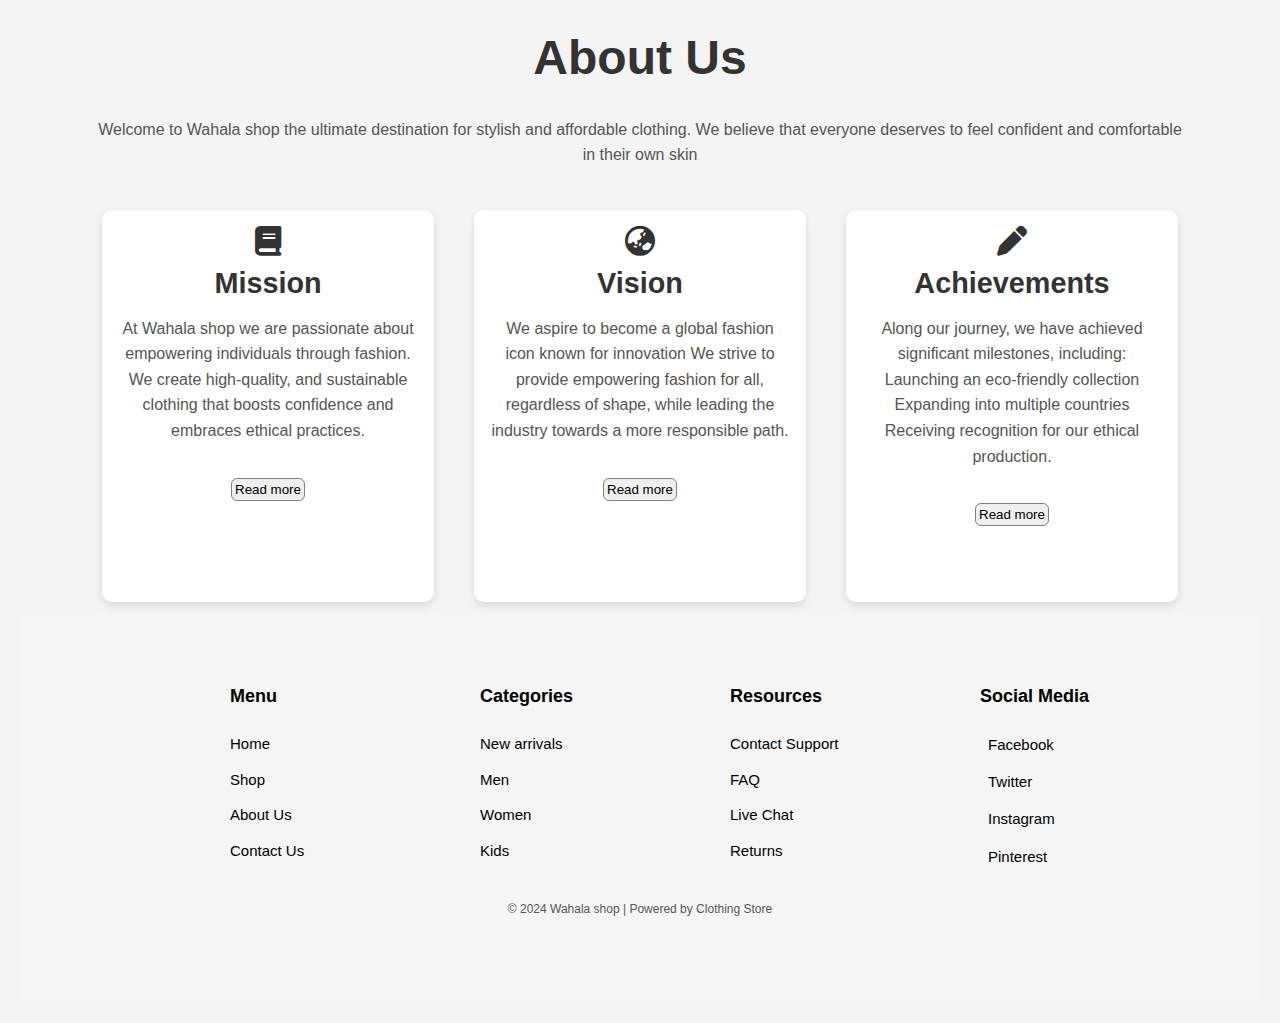
<file: components/about.html>
<!DOCTYPE html>
<html lang="en">
<head>
    <meta charset="UTF-8">
    <meta name="viewport" content="width=device-width, initial-scale=1.0">
    <title>ABOUT US</title>
    <link rel="stylesheet" href="https://cdnjs.cloudflare.com/ajax/libs/font-awesome/6.6.0/css/all.min.css">
    <link rel="stylesheet" href="../css/about.css">
</head>
<body>
    <section id="about">
        <div class="container-about">
            <h1>About Us</h1>
            <p>Welcome to Wahala shop the ultimate destination for stylish and affordable clothing.
                We believe that everyone deserves to feel confident and comfortable in their own skin</p>

            <div class="info-grid">
                <!-- Mission -->
                <div class="info-item">
                    <div class="icon">
                        <i class="fa-solid fa-book"></i>
                    </div>
                    <h2>Mission</h2>
                    <p>At Wahala shop we are passionate about empowering individuals through fashion. We create high-quality, 
                        and sustainable clothing that boosts confidence and embraces ethical practices.</p>
                    <button>Read more</button>
                </div>

                <!-- Vision -->
                <div class="info-item">
                    <div class="icon">
                        <i class="fa-solid fa-earth-asia"></i>
                    </div>
                    <h2>Vision</h2>
                    <p>We aspire to become a global fashion icon known for innovation 
                        We strive to provide empowering fashion for all, regardless of shape, while leading the industry towards a more responsible path.</p>
                    <button>Read more</button>
                </div>

                <!-- Achievements -->
                <div class="info-item">
                    <div class="icon">
                        <i class="fa-solid fa-pen"></i>
                    </div>
                    <h2>Achievements</h2>
                    <p>Along our journey, we have achieved significant milestones, including:
                        Launching an eco-friendly collection
                        Expanding into multiple countries
                        Receiving recognition for our ethical production.</p>
                    <button>Read more</button>
                </div>
            </div>
        </div>
    </section>
    <footer>
        <div class="footer-container">
            <div class="footer-column">
                <h3>Menu</h3>
                <ul>
                    <li><a href="../index.html">Home</a></li>
                    <li><a href="./shop.html">Shop</a></li>
                    <li><a href="./about.html">About Us</a></li>
                    <li><a href="./Contact.html">Contact Us</a></li>
                </ul>
            </div>
            <div class="footer-column">
                <h3>Categories</h3>
                <ul>
                    <li><a href="#">New arrivals</a></li>
                    <li><a href="men.html">Men</a></li>
                    <li><a href="women.html">Women</a></li>
                    <li><a href="kids.html">Kids</a></li>
                </ul>
            </div>
            <div class="footer-column">
                <h3>Resources</h3>
                <ul>
                    <li><a href="#">Contact Support</a></li>
                    <li><a href="#">FAQ</a></li>
                    <li><a href="#">Live Chat</a></li>
                    <li><a href="#">Returns</a></li>
                </ul>
            </div>
            <div class="footer-column">
                <h3>Social Media</h3>
                <ul>
                    <li><i class='bx bxl-facebook-circle'></i><a href="#">Facebook</a></li>
                    <li><i class='bx bxl-twitter' ></i><a href="#">Twitter</a></li>
                    <li><i class='bx bxl-instagram' ></i><a href="#">Instagram</a></li>
                    <li><i class='bx bxl-pinterest'></i><a href="#">Pinterest</a></li>
                </ul>
            </div>
        </div>
        <div class="copyright">
            <p>&copy; 2024 Wahala shop | Powered by Clothing Store</p>
        </div>
    </footer>
</body>
</html>
</file>
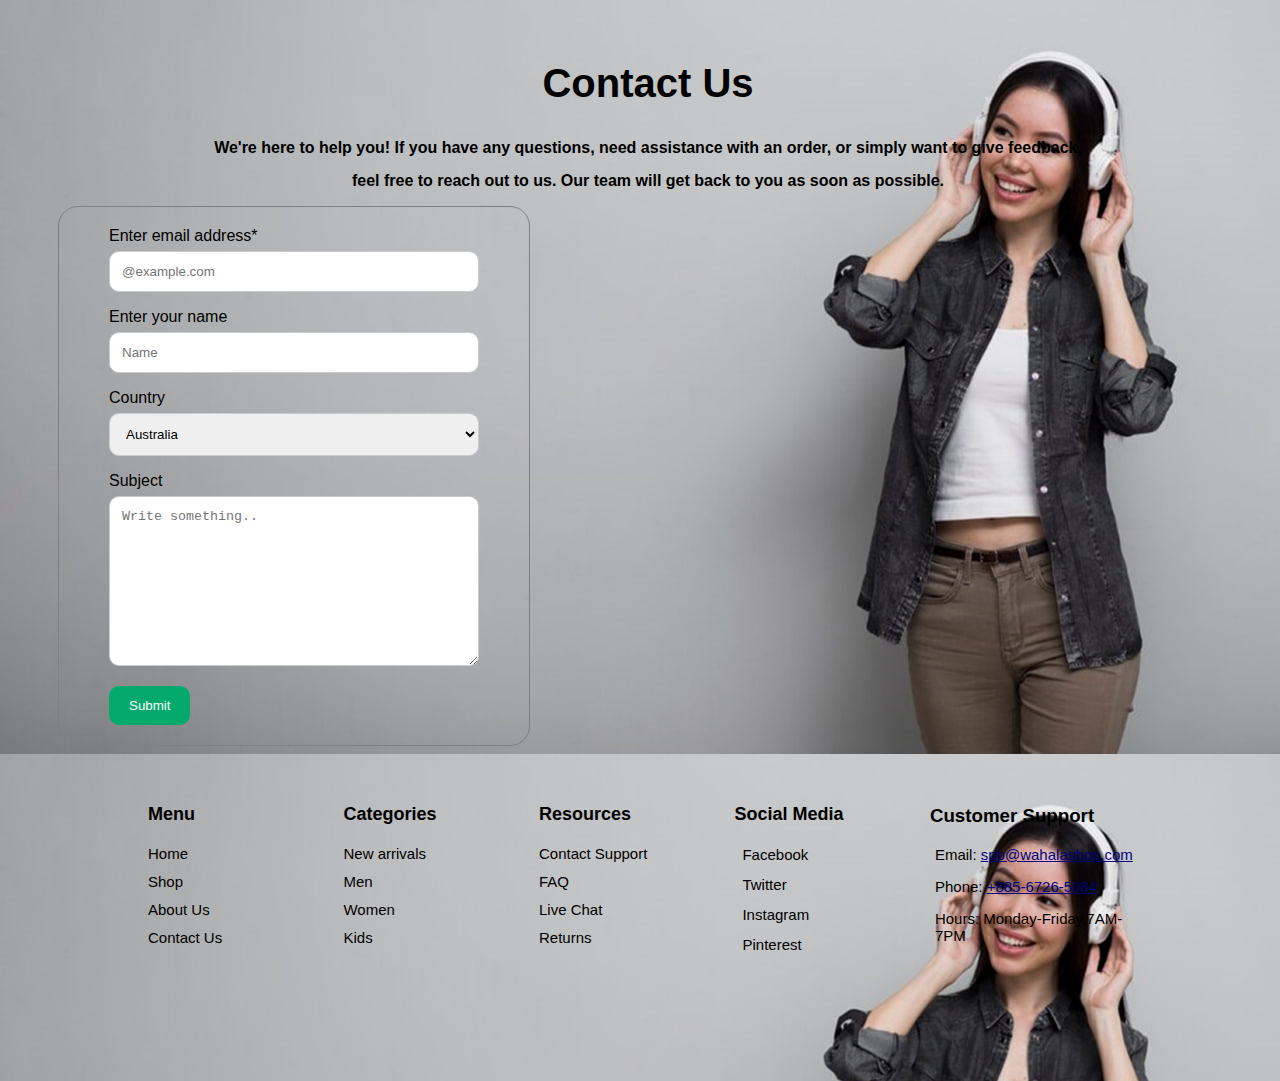
<file: components/Contact.html>
<!DOCTYPE html>
<html lang="en">
<head>
    <meta charset="UTF-8">
    <meta name="viewport" content="width=device-width, initial-scale=1.0">
    <title>Contact</title>
    <link rel="stylesheet" href="../css/contact.css">
</head>
<body>
    <div class="container">
        <div style="text-align:center">
          <h2>Contact Us</h2>
          <p>We're here to help you! If you have any questions, need assistance with an order, or simply want to give feedback, <span>feel free to reach out to us. Our team will get back to you as soon as possible.</span></p>
        </div>
        <div class="contact">
          <div class="column">
            <form>
              <label for="text  ">Enter email address*</label>
              <input type="text" id="fname" name="gmail" placeholder="@example.com">
              <label for="name">Enter your name</label>
              <input type="text" id="lname" name="lastname" placeholder="Name">
              <label for="country">Country</label>
              <select id="country" name="country">
                <option value="australia">Australia</option>
                <option value="canada">Canada</option>
                <option value="usa">USA</option>
                <option value="Cambodia">Cambodia</option>
              </select>
              <label for="subject">Subject</label>
              <textarea id="subject" name="subject" placeholder="Write something.." style="height:170px"></textarea>
              <input type="submit" value="Submit">
            </form>
          </div>
        </div>
    </div>
    <footer>
      <div class="footer-container">
          <div class="footer-column">
              <h3>Menu</h3>
              <ul>
                  <li><a href="../index.html">Home</a></li>
                  <li><a href="./shop.html">Shop</a></li>
                  <li><a href="./about.html">About Us</a></li>
                  <li><a href="./Contact.html">Contact Us</a></li>
              </ul>
          </div>
          <div class="footer-column">
              <h3>Categories</h3>
              <ul>
                  <li><a href="#">New arrivals</a></li>
                  <li><a href="men.html">Men</a></li>
                  <li><a href="women.html">Women</a></li>
                  <li><a href="kids.html">Kids</a></li>
              </ul>
          </div>
          <div class="footer-column">
              <h3>Resources</h3>
              <ul>
                  <li><a href="#">Contact Support</a></li>
                  <li><a href="#">FAQ</a></li>
                  <li><a href="#">Live Chat</a></li>
                  <li><a href="#">Returns</a></li>
              </ul>
          </div>
          <div class="footer-column">
              <h3>Social Media</h3>
              <ul>
                  <li><i class='bx bxl-facebook-circle'></i><a href="#">Facebook</a></li>
                  <li><i class='bx bxl-twitter' ></i><a href="#">Twitter</a></li>
                  <li><i class='bx bxl-instagram' ></i><a href="#">Instagram</a></li>
                  <li><i class='bx bxl-pinterest'></i><a href="#">Pinterest</a></li>
              </ul>
          </div>
          <section class="contact-info">
            <h3>Customer Support</h3>
              <ul>
                <li><p>Email: <a href="#">spp@wahalashop.com</a></p></li>
                <li><p>Phone: <a href="#">+885-6726-5084</a></p></li>
                <li><p>Hours: Monday-Friday,7AM-7PM</p></li>
              </ul>
          </section>
      </div>
  </footer>
</body>
</html>
</file>
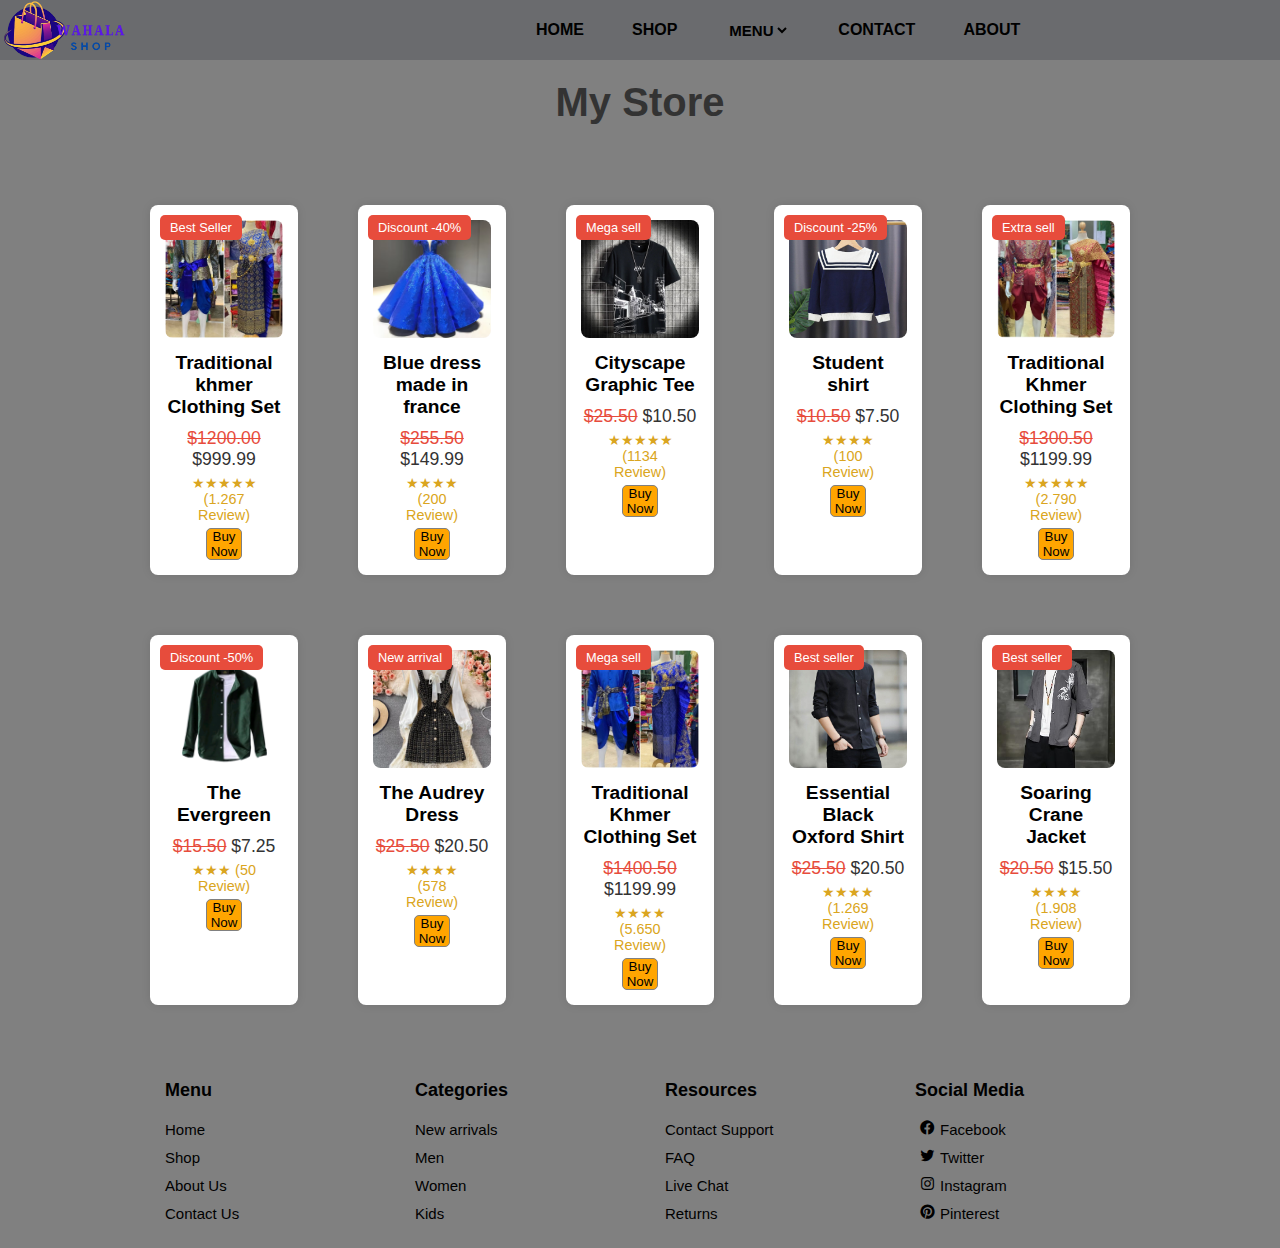
<file: components/shop.html>
<!DOCTYPE html>
<html lang="en">
<head>
    <meta charset="UTF-8">
    <meta name="viewport" content="width=device-width, initial-scale=1.0">
    <title>Online Store</title>
    <link rel="stylesheet" href="../css/shop.css">
    <link href='https://unpkg.com/boxicons@2.1.4/css/boxicons.min.css' rel='stylesheet'>
</head>
<body>
    <header>
        <div class="navbar">
            <div class="logo"><a href="#"><img src="../asset/logo/Fremovebg-preview.png" alt="logo"></a></div>
            <ul>
                <li><a href="/index.html">HOME</a></li>
                <li><a href="#">SHOP</a></li>
                <select name="Menu" id="Menu">
                    <option value="menu">MENU</option>
                    <option value="men">MEN</option>
                    <option value="girl">GIRL</option>
                    <option value="baby">BABY</option>
                </select>
                <li><a href="./Contact.html">CONTACT</a></li>
                <li><a href="./about.html">ABOUT</a></li>
            </ul>
            <div class="search-bar"> 
                <input type="text" placeholder="Search"> 
                <div class="search"> 
                    <i class='bx bx-search' style="font-size: 24px;"></i>
                </div> 
            </div>
                <div class="icon-top">
                    <i class="bx bx-user-circle" style="font-size: 24px;"></i>
                    <i class="bx bx-shopping-bag" style="font-size: 24px;"></i>
                    <i class='bx bx-support' style="font-size: 24px;"></i>
                </div>
            </div>
        </div>
        <h1>My Store</h1>
    </header>
    <section class="products-grid">
        <!-- Product 1 -->
        <div class="product-card">
            <div class="badge new">Best Seller</div>
            <img src="../asset/shop/khmer wdding.avif" alt="Women's Elizabeth Coat">
            <h2> Traditional khmer Clothing Set </h2>
            <p><span class="discount">$1200.00</span> $999.99</p>
            <div class="rating">★★★★★ (1.267 Review)</div>
            <button>Buy Now</button>
        </div>

        <!-- Product 2 -->
        <div class="product-card">
            <div class="badge new">Discount -40%</div>
            <img src="../asset/shop/blue dress.avif" alt="Ardene Microfiber Tights">
            <h2>Blue dress made in france</h2>
            <p><span class="discount">$255.50</span> $149.99</p>
            <div class="rating">★★★★ (200 Review)</div>
            <button>Buy Now</button>
        </div>

        <div class="product-card">
            <div class="badge new">Mega sell</div>
            <img src="../asset/shop/shirt.jpg" alt="Ardene Microfiber Tights">
            <h2> Cityscape Graphic Tee</h2>
            <p><span class="discount">$25.50</span> $10.50</p>
            <div class="rating">★★★★★ (1134 Review)</div>
            <button>Buy Now</button>
        </div>
        <div class="product-card">
            <div class="badge new">Discount -25%</div>
            <img src="../asset/shop/babyrshirt.jpeg" alt="Ardene Microfiber Tights">
            <h2>Student shirt </h2>
            <p><span class="discount">$10.50</span> $7.50</p>
            <div class="rating">★★★★ (100 Review)</div>
            <button>Buy Now</button>
        </div>
        <div class="product-card">
            <div class="badge new">Extra sell</div>
            <img src="../asset/shop/khmer wedding2.webp" alt="Ardene Microfiber Tights">
            <h2> Traditional Khmer Clothing Set </h2>
            <p><span class="discount">$1300.50</span> $1199.99</p>
            <div class="rating">★★★★★ (2.790 Review)</div>
            <button>Buy Now</button>
        </div>
        <div class="product-card">
            <div class="badge new">Discount -50%</div>
            <img src="../asset/shop/shirt2.png" alt="Ardene Microfiber Tights">
            <h2>The Evergreen </h2>
            <p><span class="discount">$15.50</span> $7.25</p>
            <div class="rating">★★★ (50 Review)</div>
            <button>Buy Now</button>
        </div>
        <div class="product-card">
            <div class="badge new">New arrival</div>
            <img src="../asset/shop/dress1.jpg" alt="Ardene Microfiber Tights">
            <h2>The Audrey Dress</h2>
            <p><span class="discount">$25.50</span> $20.50</p>
            <div class="rating">★★★★ (578 Review)</div>
            <button>Buy Now</button>
        </div>
        <div class="product-card">
            <div class="badge new">Mega sell</div>
            <img src="../asset/shop/khmer wedding1.webp" alt="Ardene Microfiber Tights">
            <h2> Traditional Khmer Clothing Set </h2>
            <p><span class="discount">$1400.50</span> $1199.99</p>
            <div class="rating">★★★★ (5.650 Review)</div>
            <button>Buy Now</button>
        </div>
        <div class="product-card">
            <div class="badge new">Best seller</div>
            <img src="../asset/shop/shirt3.jpg" alt="Ardene Microfiber Tights">
            <h2> Essential Black Oxford Shirt</h2>
            <p><span class="discount">$25.50</span> $20.50</p>
            <div class="rating">★★★★ (1.269 Review)</div>
            <button>Buy Now</button>
        </div>
        <div class="product-card">
            <div class="badge new">Best seller</div>
            <img src="../asset/shop/kimono shirt.jpg" alt="Ardene Microfiber Tights">
            <h2>Soaring Crane Jacket</h2>
            <p><span class="discount">$20.50</span> $15.50</p>
            <div class="rating">★★★★ (1.908 Review)</div>
            <button>Buy Now</button>
        </div>
    </section>
    <footer>
        <div class="footer-container">
            <div class="footer-column">
                <h3>Menu</h3>
                <ul>
                    <li><a href="../index.html">Home</a></li>
                    <li><a href="./shop.html">Shop</a></li>
                    <li><a href="./about.html">About Us</a></li>
                    <li><a href="./Contact.html">Contact Us</a></li>
                </ul>
            </div>
            <div class="footer-column">
                <h3>Categories</h3>
                <ul>
                    <li><a href="#">New arrivals</a></li>
                    <li><a href="men.html">Men</a></li>
                    <li><a href="women.html">Women</a></li>
                    <li><a href="kids.html">Kids</a></li>
                </ul>
            </div>
            <div class="footer-column">
                <h3>Resources</h3>
                <ul>
                    <li><a href="#">Contact Support</a></li>
                    <li><a href="#">FAQ</a></li>
                    <li><a href="#">Live Chat</a></li>
                    <li><a href="#">Returns</a></li>
                </ul>
            </div>
            <div class="footer-column">
                <h3>Social Media</h3>
                <ul>
                    <li><i class='bx bxl-facebook-circle'></i><a href="#">Facebook</a></li>
                    <li><i class='bx bxl-twitter' ></i><a href="#">Twitter</a></li>
                    <li><i class='bx bxl-instagram' ></i><a href="#">Instagram</a></li>
                    <li><i class='bx bxl-pinterest'></i><a href="#">Pinterest</a></li>
                </ul>
            </div>
        </div>
    </footer>
</body>
</html>
</file>
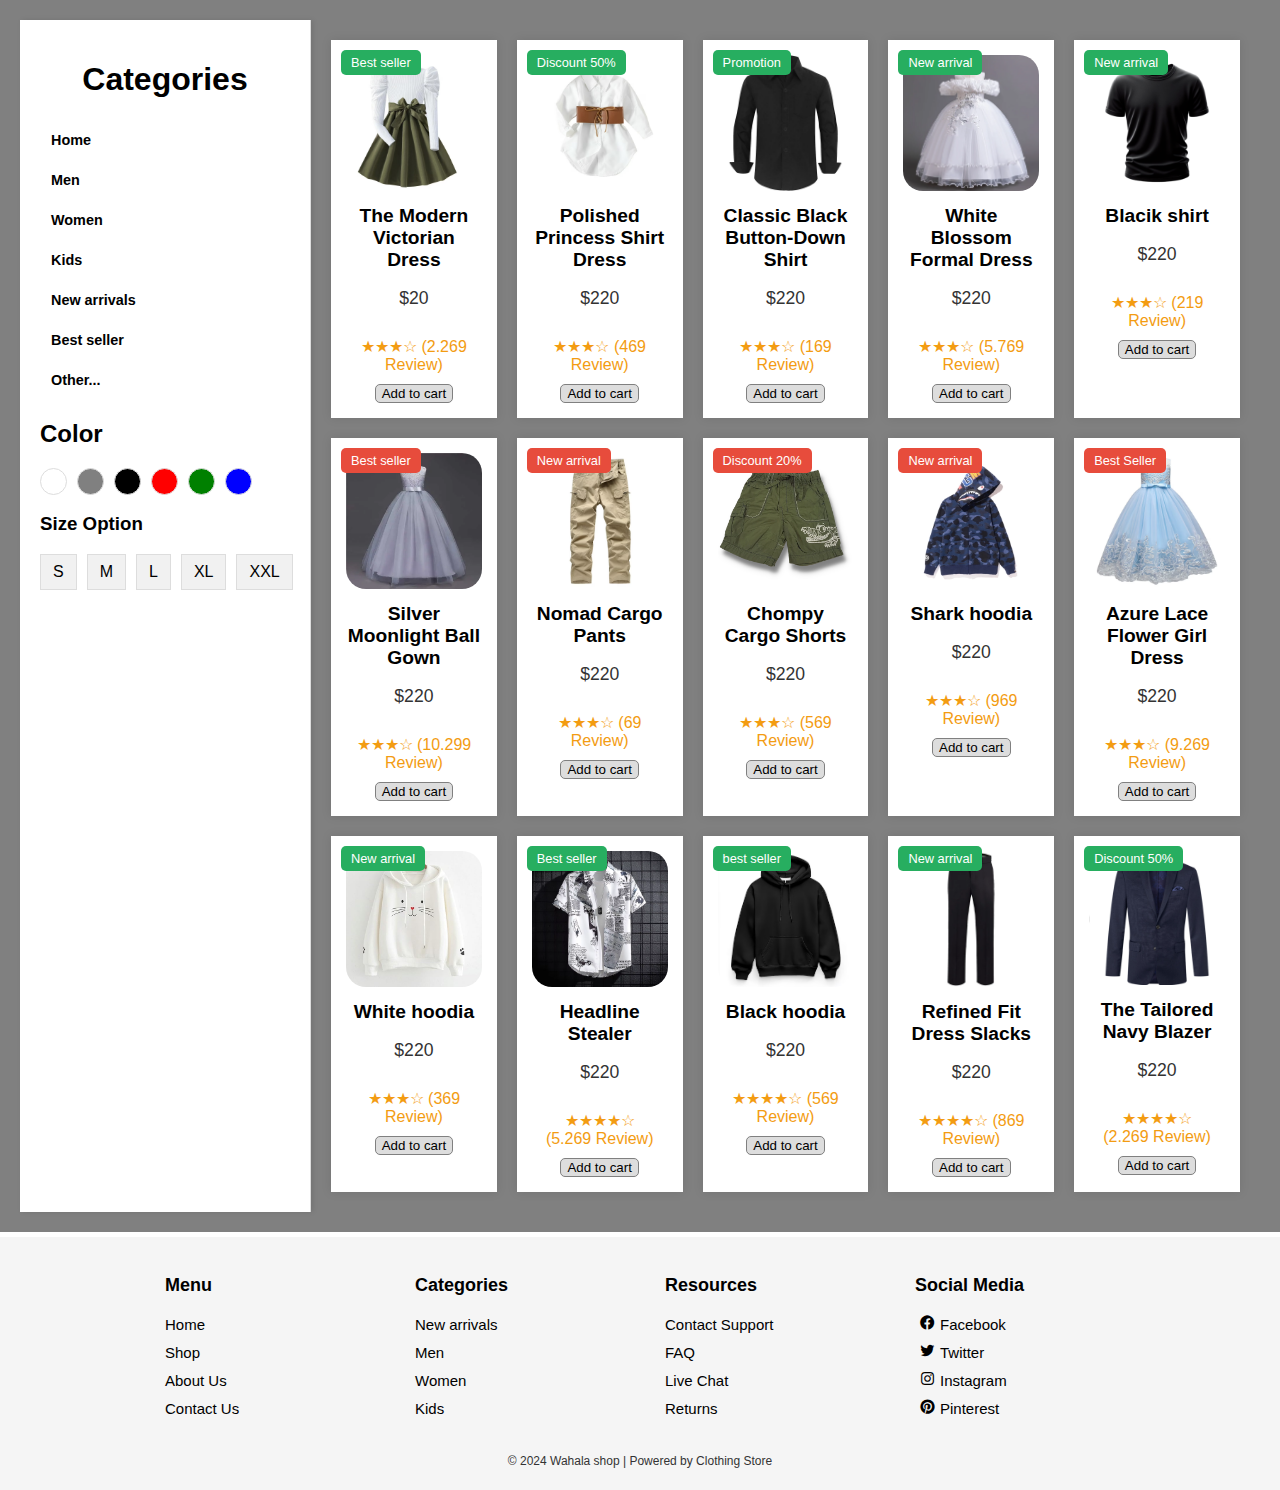
<file: components/View-celloction.html>
<!DOCTYPE html>
<html lang="en">
<head>
    <meta charset="UTF-8">
    <meta name="viewport" content="width=device-width, initial-scale=1.0">
    <title>Product Page</title>
    <link href='https://unpkg.com/boxicons@2.1.4/css/boxicons.min.css' rel='stylesheet'>
    <link rel="stylesheet" href="../css/view-collection.css">

</head>
<body>
    <div class="container">
        <!-- Sidebar -->
        <aside class="sidebar">
            <div class="filter-section">
                <h1>Categories</h1>
                <ul class="categories">
                    <li><a href="../index.html">Home</a></li>
                    <li><a href="men.html">Men</a></li>
                    <li><a href="women.html">Women</a></li>
                    <li><a href="kids.html">Kids</a></li>
                    <li><a href="#">New arrivals</a></li>
                    <li><a href="#">Best seller</a></li>
                    <li><a href="#">Other...</a></li>
                </ul>
            </div>
            <div class="filter-section">
                <h2>Color</h2>
                <div class="colors">
                    <div class="color-box" style="background-color: white;"></div>
                    <div class="color-box" style="background-color: gray;"></div>
                    <div class="color-box" style="background-color: black;"></div>
                    <div class="color-box" style="background-color: red;"></div>
                    <div class="color-box" style="background-color: green;"></div>
                    <div class="color-box" style="background-color: blue;"></div>
                </div>
            </div>
            <div class="filter-section">
                <h3>Size Option</h3>
                <div class="sizes">
                    <span class="size-box">S</span>
                    <span class="size-box">M</span>
                    <span class="size-box">L</span>
                    <span class="size-box">XL</span>
                    <span class="size-box">XXL</span>
                </div>
            </div>
        </aside>
        <!-- Product Section -->
        <main class="product-grid">
            <div class="product-card">
                <div class="badge new">Best seller</div>
                <img src="../asset/view-clt/dres.avif" alt="Product Image">
                <h2>The Modern Victorian Dress </h2>
                <p>$20</p>
                <div class="rating">★★★☆ (2.269 Review)</div>
                <button>Add to cart</button>
            </div>

            <div class="product-card ">
                <div class="badge new">Discount 50%</div>
                <img src="../asset/view-clt/girl shirt.avif" alt="Product Image">
                <h2>Polished Princess Shirt Dress</h2>
                <p>$220</p>
                <div class="rating">★★★☆ (469 Review)</div>
                <button>Add to cart</button>
            </div>

            <div class="product-card">
                <div class="badge new">Promotion</div>
                <img src="../asset/view-clt/boy-slim.jpg" alt="Product Image">
                <h2>Classic Black Button-Down Shirt</h2>
                <p>$220</p>
                <div class="rating">★★★☆ (169 Review)</div>
                <button>Add to cart</button>
            </div>

            <div class="product-card">
                <div class="badge new">New arrival</div>
                <img src="../asset/view-clt/wedding dress2.webp" alt="Product Image">
                <h2>White Blossom Formal Dress</h2>
                <p>$220</p>
                <div class="rating">★★★☆ (5.769 Review)</div>
                <button>Add to cart</button>
            </div>

            <div class="product-card">
                <div class="badge new">New arrival</div>
                <img src="../asset/view-clt/shirt.png" alt="Product Image">
                <h2>Blacik shirt</h2>
                <p>$220</p>
                <div class="rating">★★★☆ (219 Review)</div>
                <button>Add to cart</button>
            </div>

            <div class="product-card">
                <div class="badge sale">Best seller</div>
                <img src="../asset/view-clt/wedding dress3.webp" alt="Product Image">
                <h2>Silver Moonlight Ball Gown</h2>
                <p>$220</p>
                <div class="rating">★★★☆ (10.299 Review)</div>
                <button>Add to cart</button>
            </div>

            <div class="product-card">
                <div class="badge sale">New arrival</div>
                <img src="../asset/view-clt/truman1.avif" alt="Product Image">
                <h2>Nomad Cargo Pants</h2>
                <p>$220</p> 
                <div class="rating">★★★☆ (69 Review)</div>
                <button>Add to cart</button>
            </div>

            <div class="product-card">
                <div class="badge sale">Discount 20%</div>
                <img src="../asset/view-clt/trukids2.webp" alt="Product Image">
                <h2> Chompy Cargo Shorts</h2>
                <p>$220</p>
                <div class="rating">★★★☆ (569 Review)</div>
                <button>Add to cart</button>
            </div>

            <div class="product-card">
                <div class="badge sale">New arrival</div>
                <img src="../asset/view-clt/hoodia shark.jpg" alt="Product Image">
                <h2>Shark hoodia</h2>
                <p>$220</p>
                <div class="rating">★★★☆ (969 Review)</div>
                <button>Add to cart</button>
            </div>

            <div class="product-card">
                <div class="badge sale">Best Seller</div>
                <img src="../asset/view-clt/wedding dress4.avif" alt="Product Image">
                <h2> Azure Lace Flower Girl Dress </h2>
                <p>$220</p>
                <div class="rating">★★★☆ (9.269 Review)</div>
                <button>Add to cart</button>
            </div>

            <div class="product-card">
                <div class="badge new">New arrival</div>
                <img src="../asset/view-clt/hoodia pink.jpg" alt="Product Image">
                <h2>White hoodia</h2>
                <p>$220</p>
                <div class="rating">★★★☆ (369 Review)</div>
                <button>Add to cart</button>
            </div>

            <div class="product-card">
                <div class="badge new">Best seller</div>
                <img src="../asset/view-clt/shirt young.avif" alt="Product Image">
                <h2> Headline Stealer</h2>
                <p>$220</p>
                <div class="rating">★★★★☆ (5.269 Review)</div>
                <button>Add to cart</button>
            </div>

            <div class="product-card">
                <div class="badge new">best seller</div>
                <img src="../asset/view-clt/hoodie.avif" alt="Product Image">
                <h2>Black hoodia</h2>
                <p>$220</p>
                <div class="rating">★★★★☆ (569 Review)</div>
                <button>Add to cart</button>
            </div>

            <div class="product-card">
                <div class="badge new">New arrival</div>
                <img src="../asset/view-clt/truwedding.webp" alt="Product Image">
                <h2> Refined Fit Dress Slacks</h2>
                <p>$220</p>
                <div class="rating">★★★★☆ (869 Review)</div>
                <button>Add to cart</button>
            </div>

            <div class="product-card">
                <div class="badge new">Discount 50%</div>
                <img src="../asset/view-clt/1.jpg" alt="Product Image">
                <h2>The Tailored Navy Blazer</h2>
                <p>$220</p>
                <div class="rating">★★★★☆ (2.269 Review)</div>
                <button>Add to cart</button>
            </div>
            <!-- Add more products as needed -->
        </main>
    </div>
    <footer>
        <div class="footer-container">
            <div class="footer-column">
                <h3>Menu</h3>
                <ul>
                    <li><a href="/index.html">Home</a></li>
                    <li><a href="./shop.html">Shop</a></li>
                    <li><a href="./about.html">About Us</a></li>
                    <li><a href="./Contact.html">Contact Us</a></li>
                </ul>
            </div>
            <div class="footer-column">
                <h3>Categories</h3>
                <ul>
                    <li><a href="#">New arrivals</a></li>
                    <li><a href="men.html">Men</a></li>
                    <li><a href="women.html">Women</a></li>
                    <li><a href="kids.html">Kids</a></li>
                </ul>
            </div>
            <div class="footer-column">
                <h3>Resources</h3>
                <ul>
                    <li><a href="#">Contact Support</a></li>
                    <li><a href="#">FAQ</a></li>
                    <li><a href="#">Live Chat</a></li>
                    <li><a href="#">Returns</a></li>
                </ul>
            </div>
            <div class="footer-column">
                <h3>Social Media</h3>
                <ul>
                    <li><i class='bx bxl-facebook-circle'></i><a href="#">Facebook</a></li>
                    <li><i class='bx bxl-twitter' ></i><a href="#">Twitter</a></li>
                    <li><i class='bx bxl-instagram' ></i><a href="#">Instagram</a></li>
                    <li><i class='bx bxl-pinterest'></i><a href="#">Pinterest</a></li>
                </ul>
            </div>
        </div>
        <div class="copyright">
            <p>&copy; 2024 Wahala shop | Powered by Clothing Store</p>
        </div>
    </footer>
</body>
</html>
</file>
<file: css/about.css>
* {
    margin: 0;
    padding: 0;
    box-sizing: border-box;
}

body {
    font-family: Arial, sans-serif;
    line-height: 1.6;
    background-color: #f4f4f4;
    color: #333;
    padding: 20px;
}

.container-about {
    width: 90%;
    margin: 0px auto;
    max-width: 1400px;
    padding: 0 10px;
    text-align: center;
}

h1 {
    font-size: 3em;
    margin-bottom: 20px;
    color: #333;
}

p {
    margin-bottom: 2em;
    color: #666;
}

.info-grid {
    display: flex;
    justify-content: space-between;
    flex-wrap: wrap;
    gap: 20px;
}

.info-item {
    background-color: #fff;
    padding: 1em;
    margin: 10px;
    border-radius: 10px;
    box-shadow: 0 4px 8px rgba(0, 0, 0, 0.1);
    flex: 1;
    min-width: 250px;
}
.info-item button{
    margin-bottom:60px;
    border: 1px solid grey;
    padding: 3px;
    border-radius: 6px;
}
.info-item button:hover {
    background-color: orange;
}
.icon i {
    font-size: 30px;
}
h2 {
    font-size: 1.8em;
    margin-bottom: 10px;
    color: #333;
}
p {
    font-size: 1em;
    color: #555;
}
footer {
    background-color: rgb(245, 245, 245);
    padding: 60px;
}
.footer-container {
    display: flex;
    justify-content: space-around;
    max-width: 1000px;
    margin: 10px auto;
}
.footer-column {
    width: 30%;
    margin-left: 90px;
}

.footer-column h3 {
    font-size: 18px;
    margin-bottom: 20px;
    color: black;
}

.footer-column ul {
    list-style-type: none;
    padding: 0;
}

.footer-column ul li {
    margin-bottom: 10px;
}

.footer-column ul li a {
    text-decoration: none;
    font-size: 15px;
    color: black;
}
.footer-column ul li i{
    font-size: 17px;
    margin: -20px 4px;
}
.footer-column ul li a:hover {
    color: red;
}
.copyright {
    margin-top: 20px;
    font-size: 12px;
    color:#333;
    text-align: center;
}
/* Small devices (smartphones) */
@media (max-width: 768px) {
    .info-grid {
        flex-direction: column;
    }
    h1 {
        font-size: 2em;
    }
    .info-item {
        width: 90%;
        margin-bottom: 1.5em;
    }
    .info-item img {
        width: 40px;
        height: 40px;
    }
    h2 {
        font-size: 1.5em;
    }
    p {
        font-size: 0.9em;
    }
    .copyright {
        display: none;
    }
}
</file>
<file: css/contact.css>
* {
    box-sizing: border-box;
  }
body {
    font-family: Arial, Helvetica, sans-serif;
    background-image: url(../asset/pic1/bgcontact.jpg);
    width: 100%;
    height: calc(100vh - 80px);
    background-position: top;
    background-size: 100%;
}
  /* Style inputs */
input[type=text], select, textarea {
    width: 100%;
    padding: 12px;
    border: 1px solid #ccc;
    margin-top: 6px;
    margin-bottom: 16px;
}
  
input[type=submit] {
    background-color: #04AA6D;
    color: white;
    padding: 12px 20px;
    border: none;
    cursor: pointer;
}
  
input[type=submit]:hover {
    background-color: #45a049;
}
.container {
    padding: 20px 50px;
}
.container h2{
    font-size: 40px;
}
.container span {
    display: block;
    margin-top: 15px;
}
.container p  {
    font-weight: bold;
}
.column {
    width: 40%;
    margin-top: 6px;
    padding: 20px 50px;
    border: 1px solid grey;
    border-radius: 20px;
}
.column input, select, textarea{
    border-radius: 10px;
}
.contact:after {
  content: "";
  display: table;
  clear: both;
}
footer {
    background-color: transparent;
    padding: 10px;
    padding-bottom: 100px;
}
  
.footer-container {
    display: flex;
    justify-content: space-around;
    max-width: 1000px;
    margin: 10px auto;
}
  
.footer-column {
    width: 20%;
}
  
.footer-column h3 {
    font-size: 18px;
    margin-bottom: 20px;
    color: black;
}
  
.footer-column ul {
    list-style-type: none;
    padding: 0;
}
  
.footer-column ul li {
    margin-bottom: 10px;
}
  
.footer-column ul li a {
    text-decoration: none;
    font-size: 15px;
    color: black;
}
.footer-column ul li i{
    font-size: 17px;
    margin: -20px 4px;
}
.footer-column ul li a:hover {
    color: red;
}
.contact-info ul li a {
    font-size: 15px;
    display:inline;
    color: navy;
}
.contact-info ul li {
    list-style-type: none;
    margin-left: -35px;
}
.contact-info p{
    font-size: 15px;
}
@media screen and (max-width: 600px) {
    .column, input[type=submit] {
        width: 100%;
        margin-top: 0;
    }
}
</file>
<file: css/shop.css>
* {
    margin: 0;
    padding: 0;
    box-sizing: border-box;
}

body {
    font-family: Arial, sans-serif;
    background-color: grey;
}

header {
    text-align: center;
}
.navbar ul li a:hover {
    color: orange;
}
.navbar select {
    background-color: transparent;
    border: none;
    font-size: 15px;
    font-weight: bold;
}
.navbar select:hover {
    color: orange;
}
li {
    list-style: none;
}
a {
    text-decoration: none;
    color: white;
    font-size: 1rem;
}
    /* Header */
.navbar {
    width: 100%;
    height: 60px;
    margin: 0 auto;
    display: flex;
    align-items: center;
    justify-content: space-between;
    padding: 0 5%;
    background-color:rgb(106, 107, 110);
    font-weight: bold;
}
.navbar .logo a{
    font-size: 1.5rem;
    font-weight: bold;
    margin-right:  5px;
    color: black;     
}
.navbar .logo img {
    width: 127px;
    height: auto;
    margin-top: 15px;
    margin-left: -60px;
}
.navbar ul {
    display: flex;
    gap: 3rem;
    margin-right: -120px;
    margin: 0 400px;
}
.navbar ul a{
    color: black;
}
.search-bar{ 
    position: relative; 
    display: flex; 
    border-radius: 50px; 
    overflow: hidden; 
    background-color: rgb(245, 245, 245); 
    } 
.search-bar input{ 
    padding: 5px; 
    border: none; 
    background: transparent; 
    padding: 0 1rem; 
    height: 40px;
} 
.search-bar input:focus{ 
    outline: none;
}
.search{ 
    margin-top: 8px;
    color: black; 
    height: 100%; 
    display: flex; 
    align-items: center; 
    justify-content: center; 
    padding: 0 0.5rem; 
}
.icon-top i{
    margin-left: 10px;
}
h1 {
    font-size: 2.5em;
    color: #333;
    padding: 20px;
}

.products-grid {
    display: grid;
    grid-template-columns: repeat(5, 1fr);
    gap: 60px;
    padding: 60px 150px;
}

.product-card {
    background-color: #fff;
    padding: 15px;
    border-radius: 8px;
    box-shadow: 0 0 10px rgba(0, 0, 0, 0.1);
    text-align: center;
    position: relative;
}

.product-card img {
    max-width: 100%;
    height: auto;
    border-radius: 8px;
}

.product-card h2 {
    font-size: 1.2em;
    margin: 10px 0;
}

.product-card p {
    font-size: 1.1em;
    color: #333;
}
.product-card .rating {
    margin:5px 20px;
    font-size: 0.9em;
    color: goldenrod;
}
.product-card .badge {
    position: absolute;
    top: 10px;
    left: 10px;
    padding: 5px 10px;
    background-color: #e74c3c;
    color: white;
    font-size: 0.8em;
    border-radius: 5px;
}
.product-card .discount {
    text-decoration: line-through;
    color: #e74c3c;
}
.product-card button{               
    background-color: orange;
    border: 1px solid grey;
    border-radius: 5px;
    width: 30%;
}
footer {
    background-color: grey;
    padding: 5px;
}
.footer-container {
    display: flex;
    justify-content: space-around;
    max-width: 1000px;
    margin: 10px auto;
}
.footer-column {
    width: 20%;
}
.footer-column h3 {
    font-size: 18px;
    margin-bottom: 20px;
    color: black;
}

.footer-column ul {
    list-style-type: none;
    padding: 0;
}

.footer-column ul li {
    margin-bottom: 10px;
}

.footer-column ul li a {
    text-decoration: none;
    font-size: 15px;
    color: black;
}
.footer-column ul li i{
    font-size: 17px;
    margin: -20px 4px;
}
.footer-column ul li a:hover {
    color: red;
}
</file>
<file: css/view-collection.css>
body {
    font-family: Arial, sans-serif;
    margin: 0;
    padding: 0;
    background-color: grey;
}

.container {
    display: flex;
    padding: 20px;
}

.sidebar {
    width: 250px;
    padding: 20px;
    background-color: #fff;
    border-right: 1px solid #ddd;
    box-shadow: 2px 0 5px rgba(0, 0, 0, 0.1);
}
.filter-section h1{
    text-align: center;
}
.categories {
    list-style: none;
    padding-left: 0;
    
}
.categories li {
    padding: 5px 0;
    font-size: 0.9em;
    cursor: pointer;
    line-height: 30px;
    
}
.categories li a {
    text-decoration: none;
    font-weight: bold;
    border: 1px solid white;
    padding: 0 10px;
    color: black;
}
.categories li a:hover {
    color: orange;
}
.colors {
    display: flex;
    gap: 10px;
}

.color-box {
    width: 25px;
    height: 25px;
    border-radius: 50%;
    border: 1px solid #ddd;
    cursor: pointer;
}

.sizes {
    display: flex;
    gap: 10px;
}

.size-box {
    padding: 8px 12px;
    background-color: #f1f1f1;
    border: 1px solid #ddd;
    cursor: pointer;
}

.size-box:hover {
    background-color: #ddd;
}

.product-grid {
    display: grid;
    grid-template-columns: repeat(5, 1fr);
    gap: 20px;
    padding: 20px;
    width: 100%;
}

.product-card {
    background-color: #fff;
    padding: 15px;
    box-shadow: 0 0 10px rgba(0, 0, 0, 0.1);
    text-align: center;
    position: relative;
}

.product-card img {
    max-width: 100%;
    border-radius: 20px;
}

.product-card h2 {
    font-size: 1.2em;
    margin: 10px 0;
}

.product-card p {
    font-size: 1.1em;
    color: #333;
}

.badge {
    position: absolute;
    top: 10px;
    left: 10px;
    padding: 5px 10px;
    background-color: #e74c3c;
    color: white;
    font-size: 0.8em;
    border-radius: 5px;
}
.badge.new {
    background-color: #27ae60;
}
.badge.sale {
    background-color: #e74c3c;
}
.product-card button{
    border: 1px solid grey;
    border-radius: 5px;
    background-color: #ddd;
}
.product-card button:hover{
    background-color: orange;
}
.rating {
    padding: 10px;
    color: #f39c12;
}

.hover-card {
    position: relative;
}

.hover-icons {
    display: none;
    position: absolute;
    top: 0;
    bottom: 0;
    left: 0;
    right: 0;
    background-color: rgba(0, 0, 0, 0.6);
    justify-content: center;
    align-items: center;
    gap: 15px;
    color: white;
    font-size: 1.5em;
}

.hover-card:hover .hover-icons {
    display: flex;
}
footer {
    background-color: rgb(245, 245, 245);
    padding: 10px;
    border-top: 5px solid white;
}
.footer-container {
    display: flex;
    justify-content: space-around;
    max-width: 1000px;
    margin: 10px auto;
}
.footer-column {
    width: 20%;
}

.footer-column h3 {
    font-size: 18px;
    margin-bottom: 20px;
    color: black;
}

.footer-column ul {
    list-style-type: none;
    padding: 0;
}

.footer-column ul li {
    margin-bottom: 10px;
}

.footer-column ul li a {
    text-decoration: none;
    font-size: 15px;
    color: black;
}
.footer-column ul li i{
    font-size: 17px;
    margin: -20px 4px;
}
.footer-column ul li a:hover {
    color: red;
}
.copyright {
    margin-top: 20px;
    font-size: 12px;
    color:#333;
    text-align: center;
}
</file>
